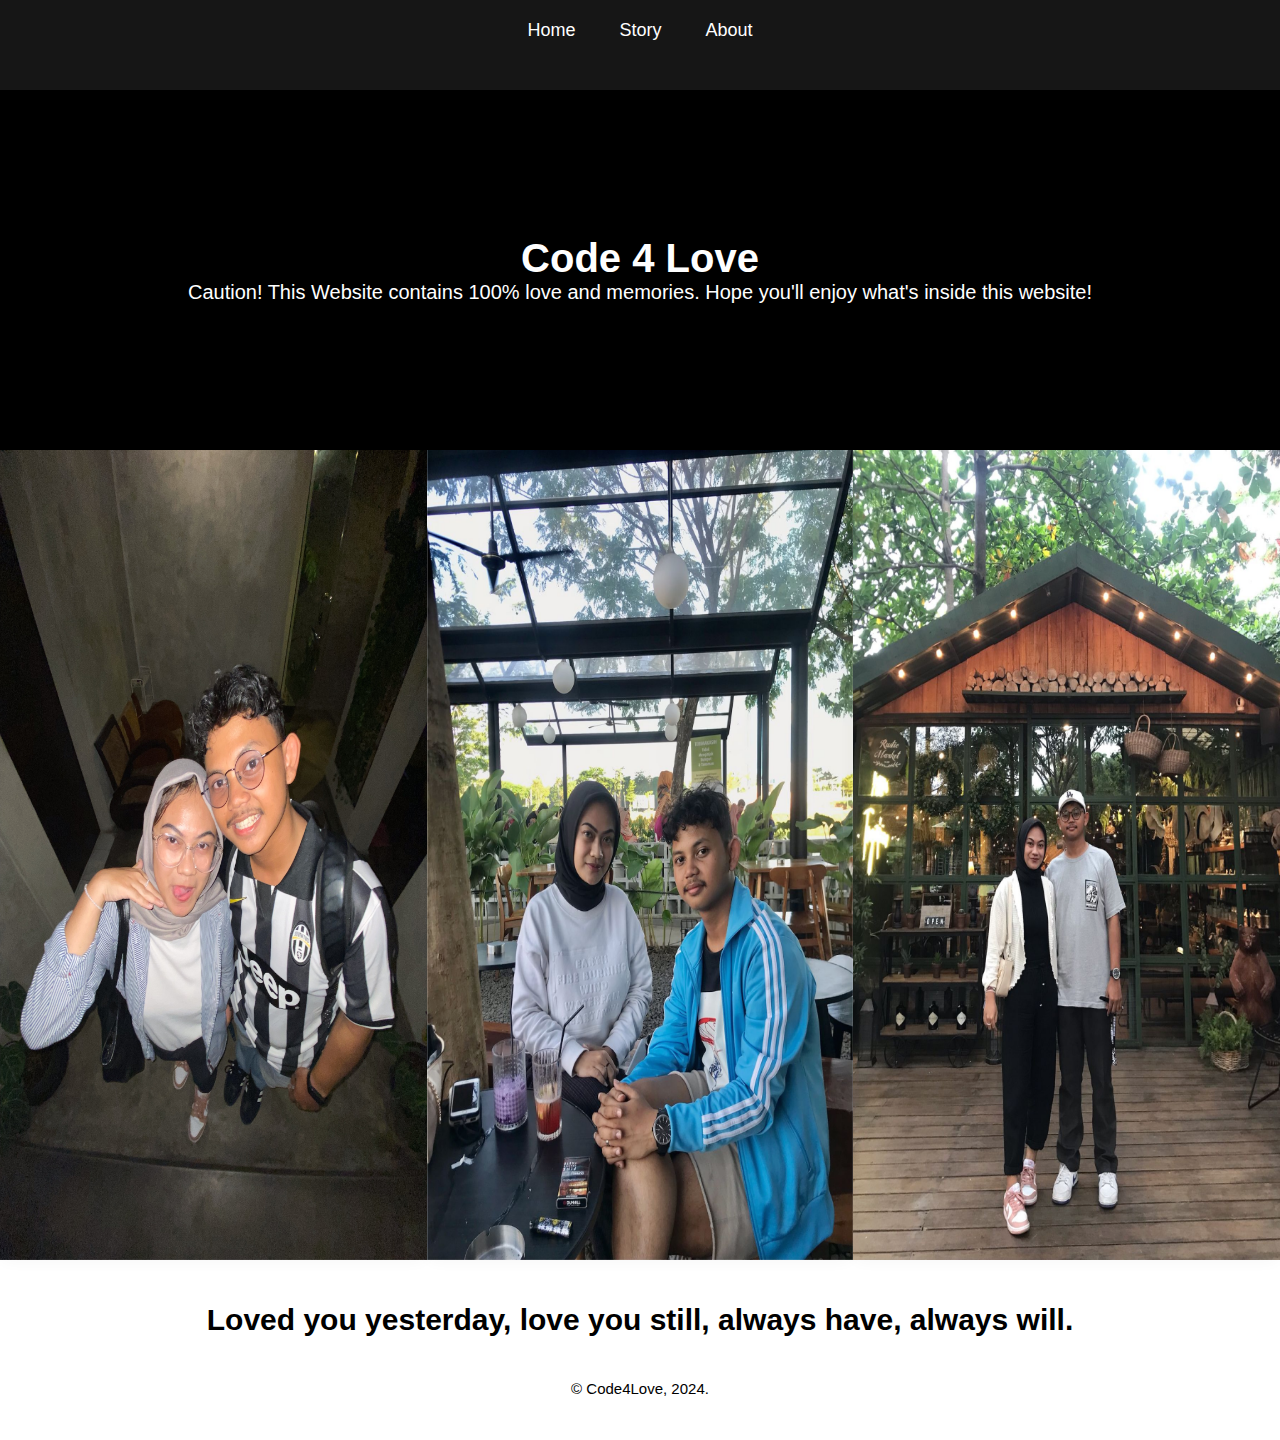
<file: index.html>
<!DOCTYPE html>
<html>
    <head>
        <title>Home | Code4Love</title>
        <link rel="stylesheet" href="style.css" />
    </head>
    <body>
        <!-- NAVIGATION BAR START -->
        <div class="container-navbar">
            <ul class="ul-navbar">
                <li class="li-navbar">
                    <a href="#" class="a-navbar">Home</a>
                </li>
                <li class="li-navbar">
                    <a href="story.html" class="a-navbar">Story</a>
                </li>
                <li class="li-navbar">
                    <a href="about.html" class="a-navbar">About</a>
                </li>
            </ul>
        </div>
        <!-- NAVIGATION BAR END -->

        <!-- WELCOME BAR START -->
        <div class="container-welcome">
            <ul class="ul-welcome">
             <h1>Code 4 Love</h1>
             <p>Caution! This Website contains 100% love and memories. Hope you'll enjoy what's inside this website! </p>
            </ul>
        </div>
        <!-- WELCOME BAR END -->

        <!-- CONTENT 1 START -->
        <div class="tiles">
            <a class="tile" href="blkswn.html">
                <img src="img/fotobahan.JPG" />
                    <div class="details">
                        <span class="title">BLKSWN Coffee</span>
                        <span class="info">Check out our story on this place!</span>
                    </div>
            </a>
            <a class="tile" href="simetri.html">
                <img src="img/fotobahan2.jpeg" />
                    <div class="details">
                        <span class="title">SIMETRI Coffee</span>
                        <span class="info">Check out our story on this place!</span>
                    </div>
            </a>
            <a class="tile" href="rustic.html">
                <img src="img/fotobahan4.jpeg" />
                    <div class="details">
                        <span class="title">RUSTIC Market</span>
                        <span class="info">Check out our story on this place!</span>
                    </div>
            </a>
        </div>
        <!-- CONTENT 1 END -->

        <!-- FOOTER START -->
        <div class="container-footer">
            <h1 class="h1-footer">Loved you yesterday, love you still, always have, always will.</h1>
            <p class="para-footer">© Code4Love, 2024.</p>
        </div>
        <!-- FOOTER END -->
    </body>
</html>
</file>
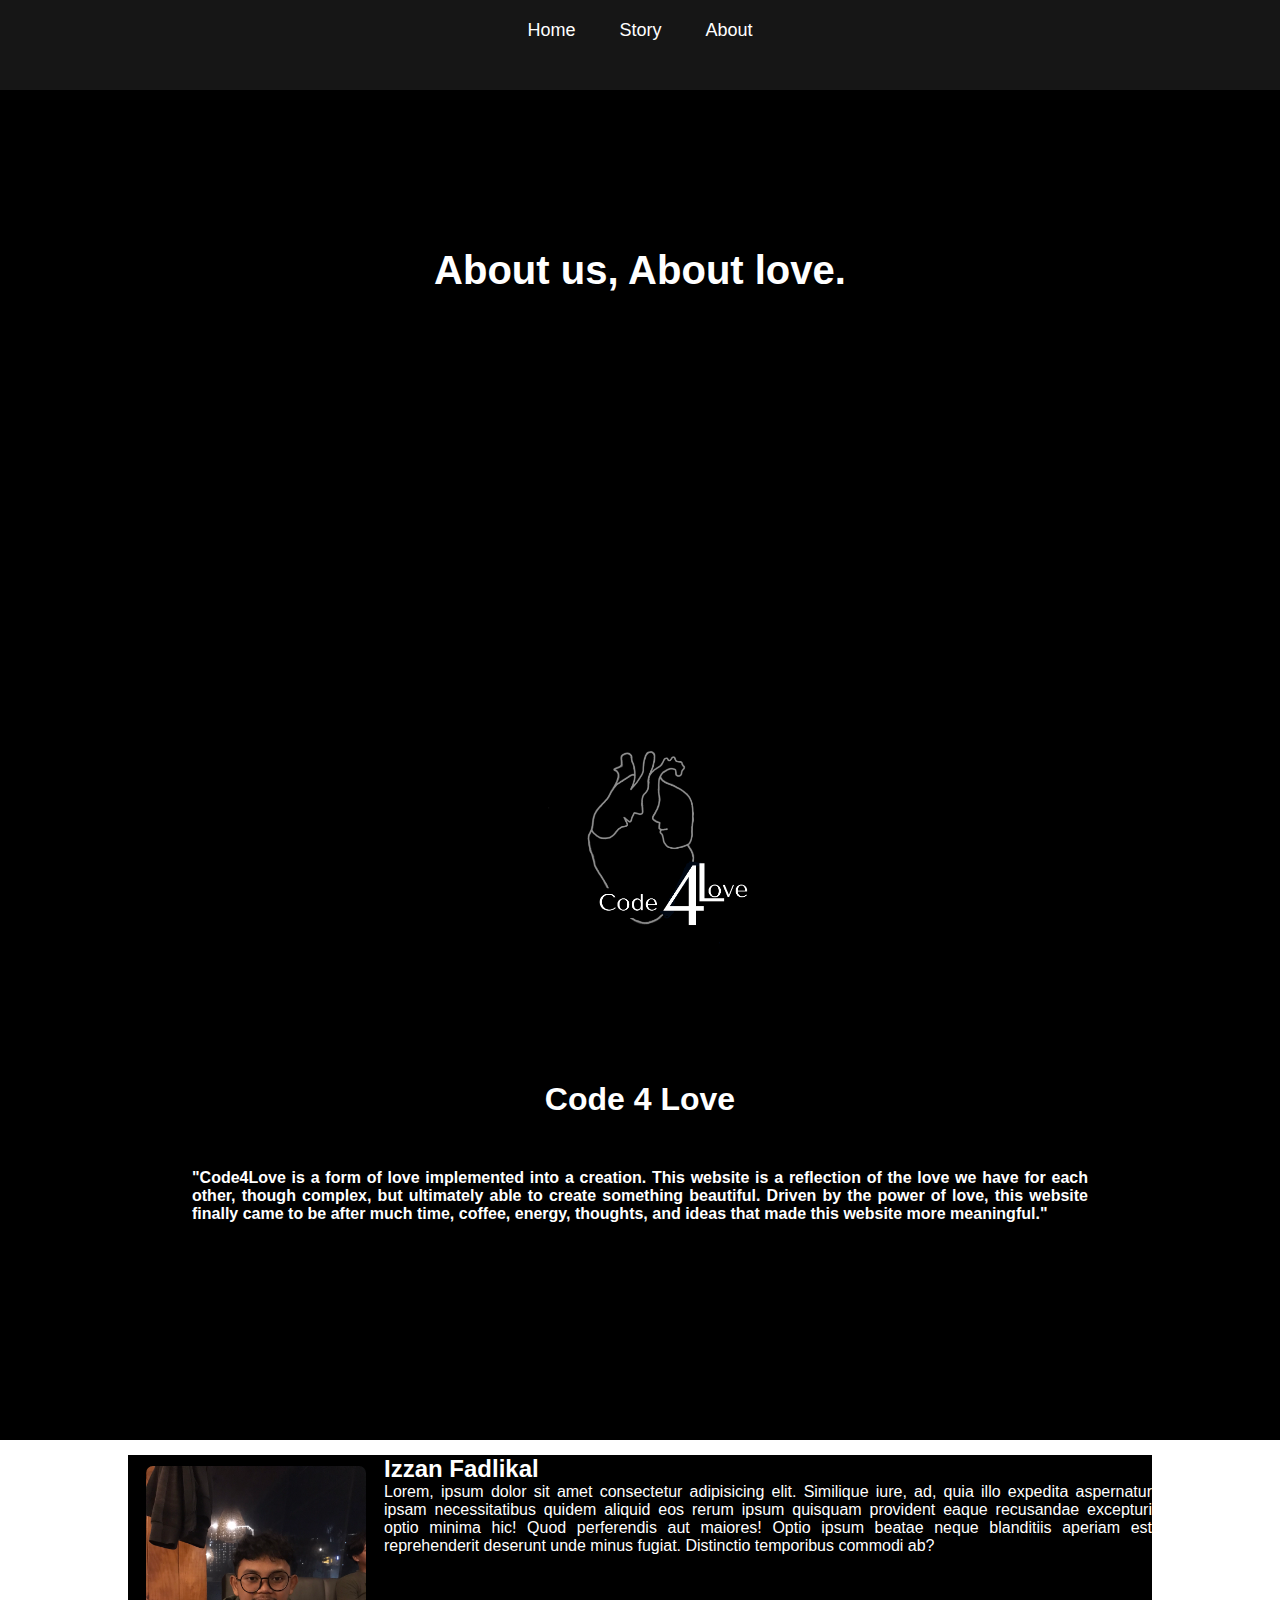
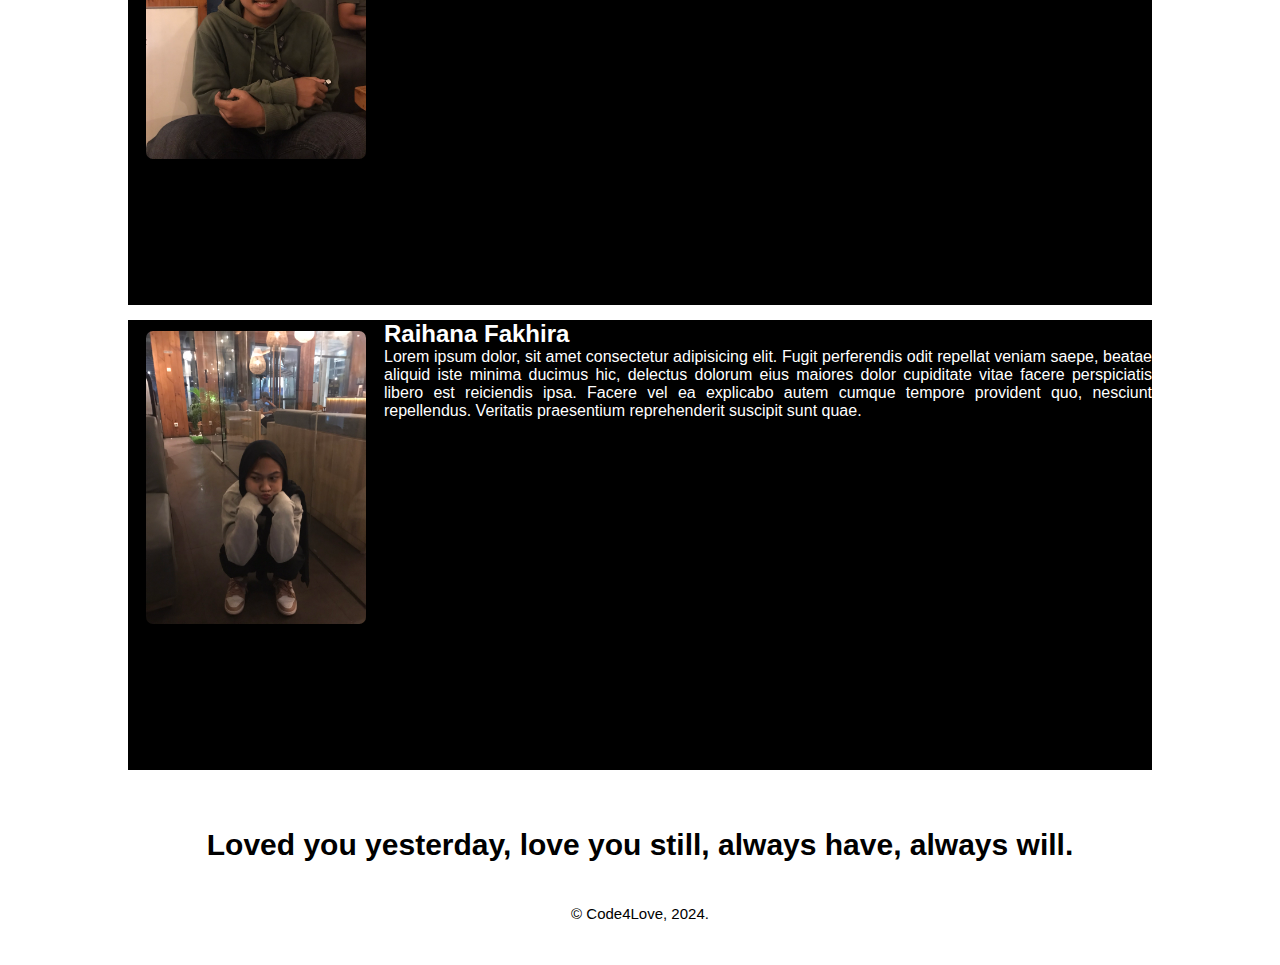
<file: about.html>
<!DOCTYPE html>
<html>
    <head>
        <title>About | Code4Love</title>
        <link rel="stylesheet" href="style.css" />
        <style>
            .text-center {
                text-align: justify;
            }
            .text-box {
                text-align: justify;
            }
        </style>
    </head>
    <body>
        <!-- NAVIGATION BAR START -->
        <div class="container-navbar">
            <ul class="ul-navbar">
                <li class="li-navbar">
                    <a href="index.html" class="a-navbar">Home</a>
                </li>
                <li class="li-navbar">
                    <a href="story.html" class="a-navbar">Story</a>
                </li>
                <li class="li-navbar">
                    <a href="about.html" class="a-navbar">About</a>
                </li>
            </ul>
        </div>
        <!-- NAVIGATION BAR END -->

        <!-- PLACE BAR START -->
        <div class="container-welcome">
            <ul class="ul-welcome">
             <h1>About us, About love.</h1>
            </ul>
        </div>
        <!-- PLACE BAR END -->

        <!-- ABOUT START -->
        <div class="container-about">
            <img class="about-img" src="img/Code4Love.png" alt="" />
            <div>
                <h1 class="text-box">Code 4 Love</h1>
                <b><p class="text-box">"Code4Love is a form of love implemented into a creation. This website is a reflection of the love we have for each other, though complex, but ultimately able to create something beautiful. Driven by the power of love, this website finally came to be after much time, coffee, energy, thoughts, and ideas that made this website more meaningful."
                </p></b>
            </div>
        </div>
        <div class="container-aboutkete">
            <img class="mc-about" src="img/fotoijanabout.jpeg" />
                <div class="fotoabout-kete">
                    <h2>Izzan Fadlikal</h2>
                    <p>Lorem, ipsum dolor sit amet consectetur adipisicing elit. Similique iure, ad, quia illo expedita aspernatur ipsam necessitatibus quidem aliquid eos rerum ipsum quisquam provident eaque recusandae excepturi optio minima hic! Quod perferendis aut maiores! Optio ipsum beatae neque blanditiis aperiam est reprehenderit deserunt unde minus fugiat. Distinctio temporibus commodi ab?</p>
                </div>
        </div>
        <div class="container-aboutkete2">
            <img class="mc-about" src="img/fotohanabout.jpeg" />
                <div class="fotoabout-kete">
                    <h2>Raihana Fakhira</h2>
                    <p>Lorem ipsum dolor, sit amet consectetur adipisicing elit. Fugit perferendis odit repellat veniam saepe, beatae aliquid iste minima ducimus hic, delectus dolorum eius maiores dolor cupiditate vitae facere perspiciatis libero est reiciendis ipsa. Facere vel ea explicabo autem cumque tempore provident quo, nesciunt repellendus. Veritatis praesentium reprehenderit suscipit sunt quae.</p>
                </div>
        </div>
        <!-- ABOUT END -->

        <!-- FOOTER START -->
        <div class="container-footer">
            <h1 class="h1-footer">Loved you yesterday, love you still, always have, always will.</h1>
            <p class="para-footer">© Code4Love, 2024.</p>
        </div>
        <!-- FOOTER END -->
    </body>
</html>
</file>
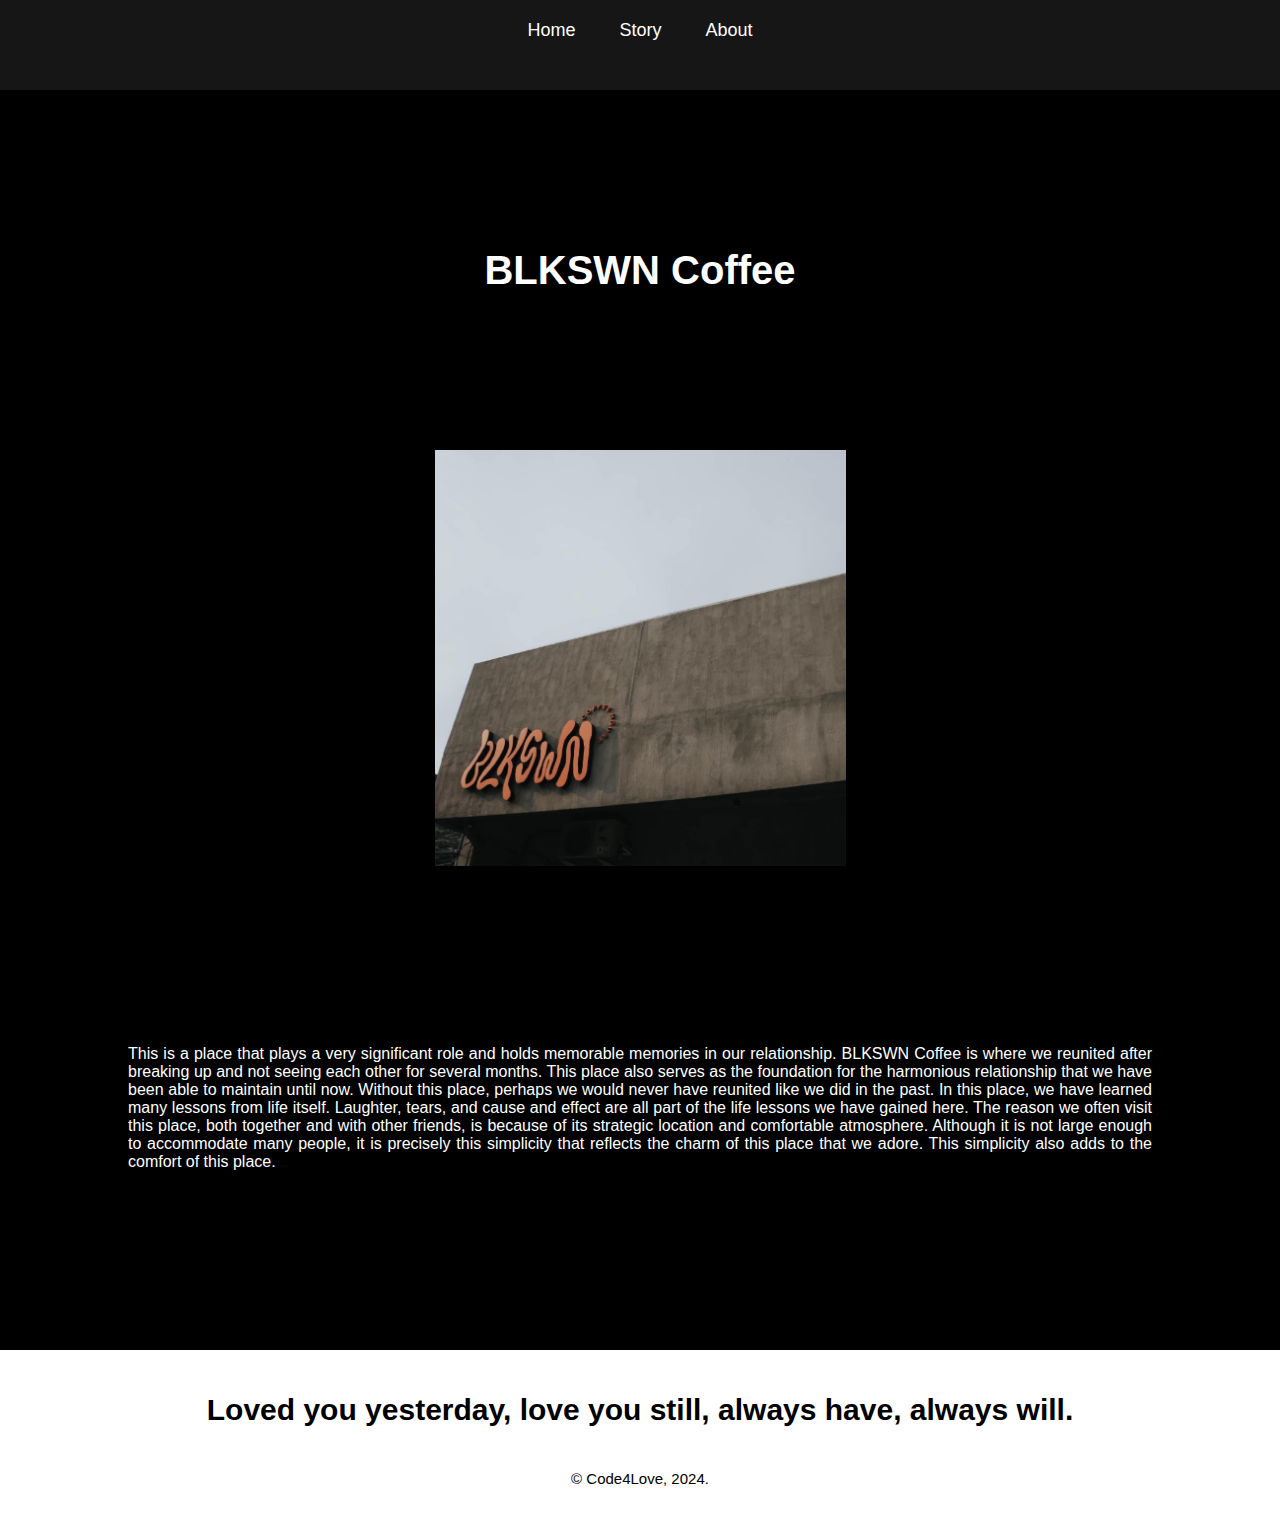
<file: blkswn.html>
<!DOCTYPE html>
<html>
    <head>
        <title>BLKSWN Coffee | Code4Love</title>
        <link rel="stylesheet" href="style.css" />
        <style>
            .text-center {
                text-align: justify;
            }
        </style>
    </head>
    <body>
        <!-- NAVIGATION BAR START -->
        <div class="container-navbar">
            <ul class="ul-navbar">
                <li class="li-navbar">
                    <a href="index.html" class="a-navbar">Home</a>
                </li>
                <li class="li-navbar">
                    <a href="story.html" class="a-navbar">Story</a>
                </li>
                <li class="li-navbar">
                    <a href="about.html" class="a-navbar">About</a>
                </li>
            </ul>
        </div>
        <!-- NAVIGATION BAR END -->

        <!-- PLACE BAR START -->
        <div class="container-welcome">
            <ul class="ul-welcome">
             <h1>BLKSWN Coffee</h1>
            </ul>
        </div>
        <!-- PLACE BAR END -->

        <!-- BLKSWN START -->
            <div class="container-blkswn">
                <img class="blkswn-img" src="img/blkswnlogo.jpg" />
                <P class="text-center">
                This is a place that plays a very significant role and holds memorable memories in our relationship. BLKSWN Coffee is where we reunited after breaking up and not seeing each other for several months.

                This place also serves as the foundation for the harmonious relationship that we have been able to maintain until now. Without this place, perhaps we would never have reunited like we did in the past. In this place, we have learned many lessons from life itself. Laughter, tears, and cause and effect are all part of the life lessons we have gained here.
            
                The reason we often visit this place, both together and with other friends, is because of its strategic location and comfortable atmosphere. Although it is not large enough to accommodate many people, it is precisely this simplicity that reflects the charm of this place that we adore. This simplicity also adds to the comfort of this place.
                </P>
            </div>
        <!-- BLKSWN END -->

        <!-- FOOTER START -->
        <div class="container-footer">
            <h1 class="h1-footer">Loved you yesterday, love you still, always have, always will.</h1>
            <p class="para-footer">© Code4Love, 2024.</p>
        </div>
        <!-- FOOTER END -->
    </body>
</html>
</file>
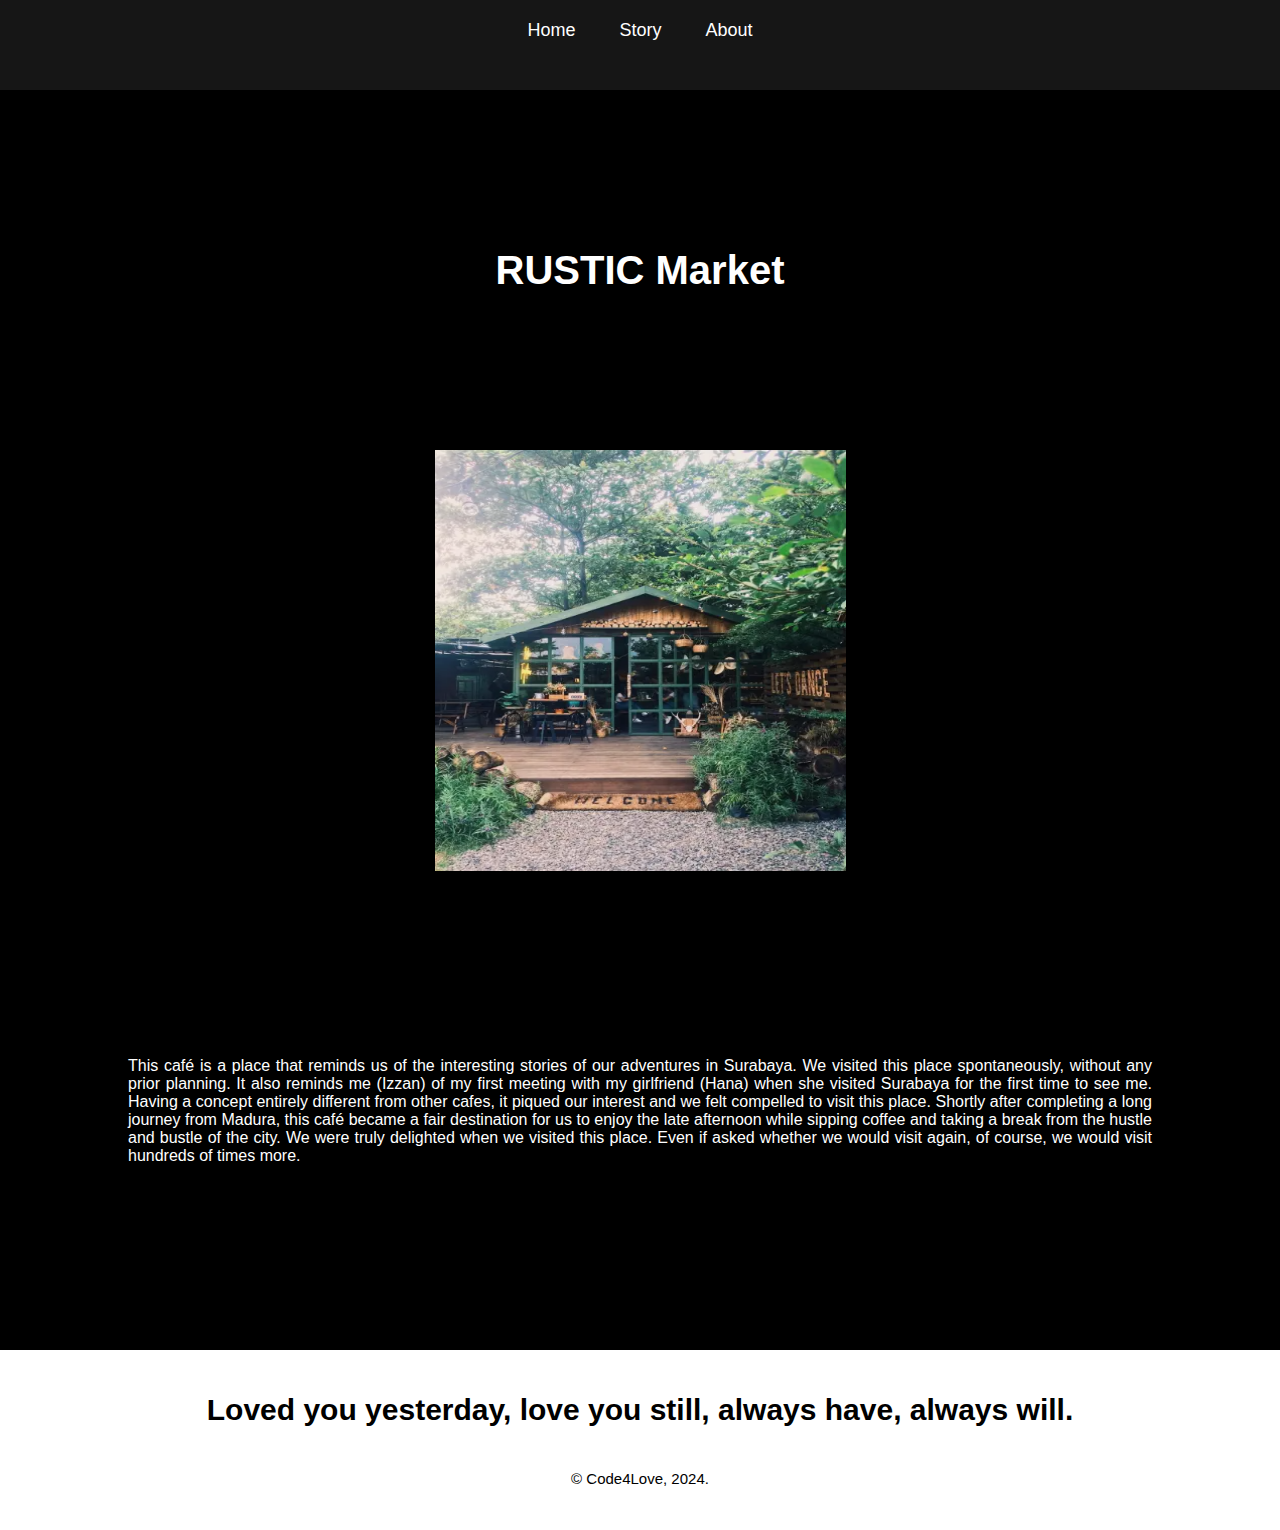
<file: rustic.html>
<!DOCTYPE html>
<html>
    <head>
        <title>RUSTIC Market | Code4Love</title>
        <link rel="stylesheet" href="style.css" />
        <style>
            .text-center {
                text-align: justify;
            }
        </style>
    </head>
    <body>
        <!-- NAVIGATION BAR START -->
        <div class="container-navbar">
            <ul class="ul-navbar">
                <li class="li-navbar">
                    <a href="index.html" class="a-navbar">Home</a>
                </li>
                <li class="li-navbar">
                    <a href="story.html" class="a-navbar">Story</a>
                </li>
                <li class="li-navbar">
                    <a href="about.html" class="a-navbar">About</a>
                </li>
            </ul>
        </div>
        <!-- NAVIGATION BAR END -->

        <!-- PLACE BAR START -->
        <div class="container-welcome">
            <ul class="ul-welcome">
             <h1>RUSTIC Market</h1>
            </ul>
        </div>
        <!-- PLACE BAR END -->

        <!-- SIMETRI START -->
            <div class="container-blkswn">
                <img class="blkswn-img" src="img/rusticlogo.png" />
                <P class="text-center">
                    This café is a place that reminds us of the interesting stories of our adventures in Surabaya. We visited this place spontaneously, without any prior planning. It also reminds me (Izzan) of my first meeting with my girlfriend (Hana) when she visited Surabaya for the first time to see me.

                    Having a concept entirely different from other cafes, it piqued our interest and we felt compelled to visit this place. Shortly after completing a long journey from Madura, this café became a fair destination for us to enjoy the late afternoon while sipping coffee and taking a break from the hustle and bustle of the city.

                    We were truly delighted when we visited this place. Even if asked whether we would visit again, of course, we would visit hundreds of times more.
                </P>
            </div>
        <!-- SIMETRI END -->

        <!-- FOOTER START -->
        <div class="container-footer">
            <h1 class="h1-footer">Loved you yesterday, love you still, always have, always will.</h1>
            <p class="para-footer">© Code4Love, 2024.</p>
        </div>
        <!-- FOOTER END -->
    </body>
</html>
</file>
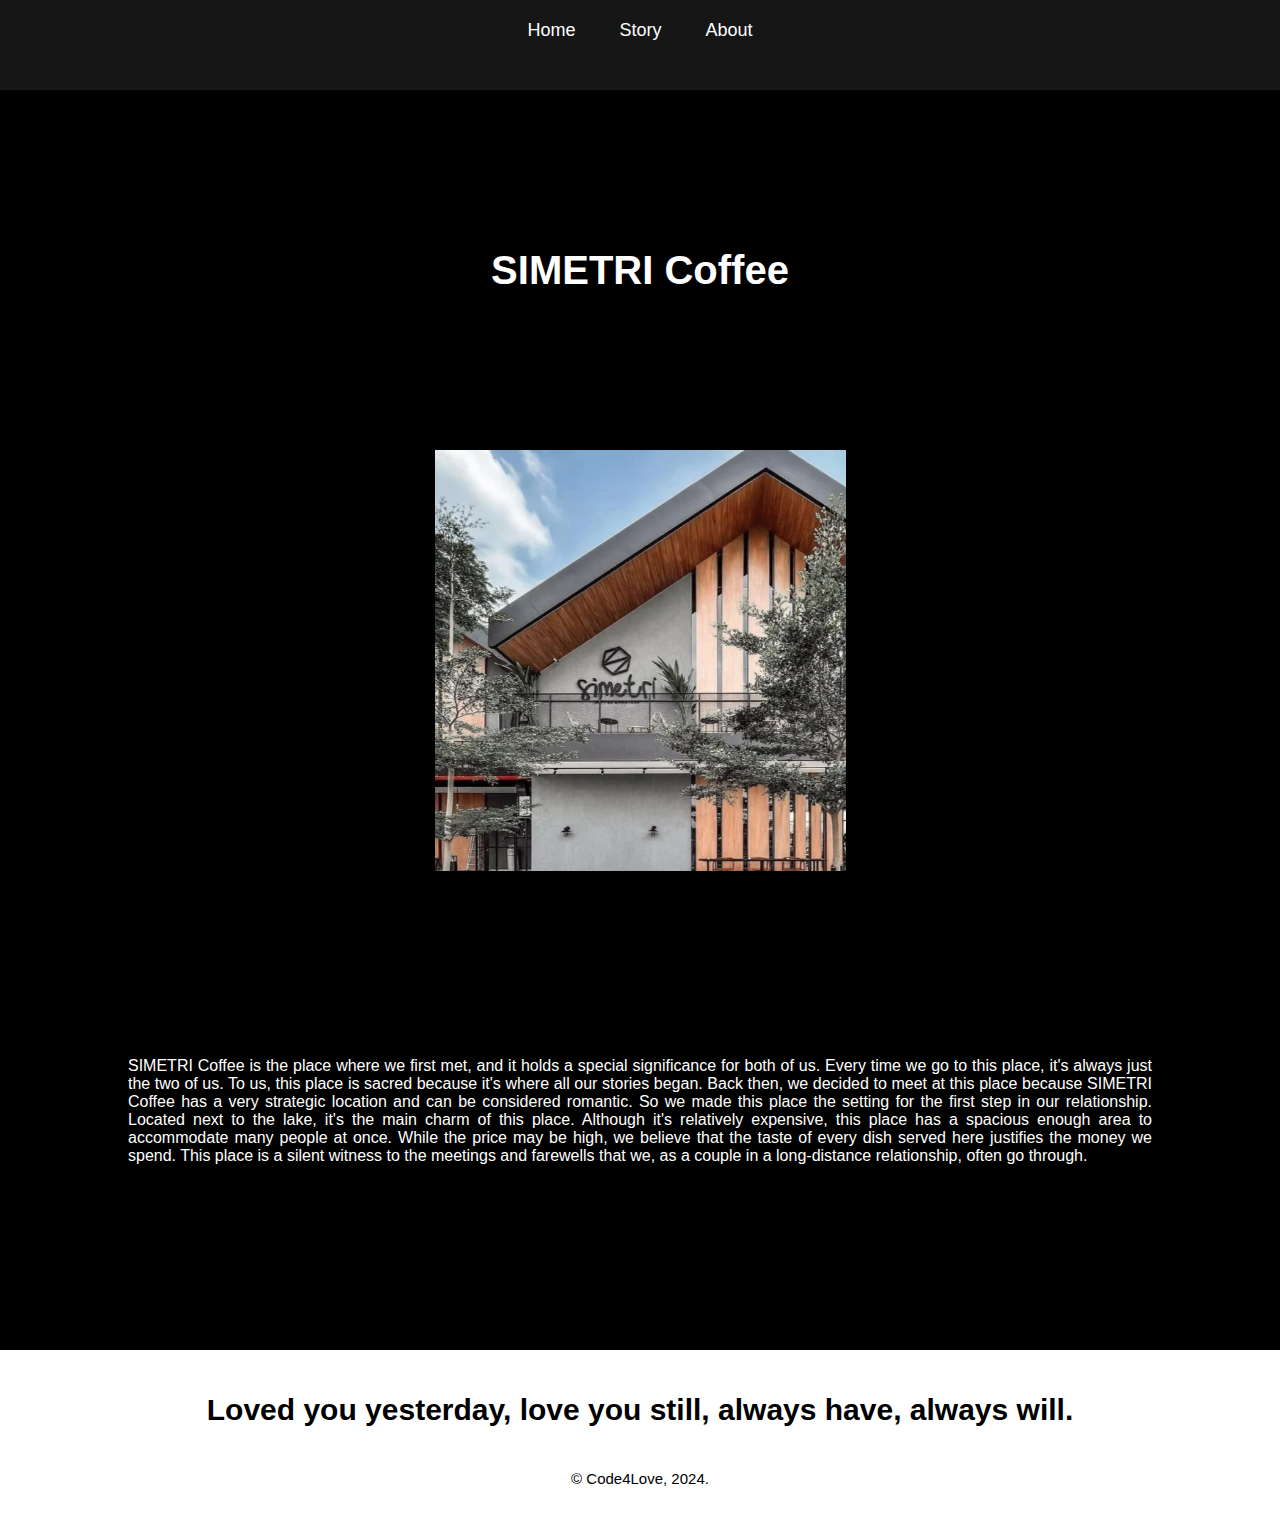
<file: simetri.html>
<!DOCTYPE html>
<html>
    <head>
        <title>SIMETRI Coffee | Code4Love</title>
        <link rel="stylesheet" href="style.css" />
        <style>
            .text-center {
                text-align: justify;
            }
        </style>
    </head>
    <body>
        <!-- NAVIGATION BAR START -->
        <div class="container-navbar">
            <ul class="ul-navbar">
                <li class="li-navbar">
                    <a href="index.html" class="a-navbar">Home</a>
                </li>
                <li class="li-navbar">
                    <a href="story.html" class="a-navbar">Story</a>
                </li>
                <li class="li-navbar">
                    <a href="about.html" class="a-navbar">About</a>
                </li>
            </ul>
        </div>
        <!-- NAVIGATION BAR END -->

        <!-- PLACE BAR START -->
        <div class="container-welcome">
            <ul class="ul-welcome">
             <h1>SIMETRI Coffee</h1>
            </ul>
        </div>
        <!-- PLACE BAR END -->

        <!-- SIMETRI START -->
            <div class="container-blkswn">
                <img class="blkswn-img" src="img/simetrilogo2.png" />
                <P class="text-center">
                    SIMETRI Coffee is the place where we first met, and it holds a special significance for both of us. Every time we go to this place, it's always just the two of us. To us, this place is sacred because it's where all our stories began.

                    Back then, we decided to meet at this place because SIMETRI Coffee has a very strategic location and can be considered romantic. So we made this place the setting for the first step in our relationship. Located next to the lake, it's the main charm of this place. Although it's relatively expensive, this place has a spacious enough area to accommodate many people at once. While the price may be high, we believe that the taste of every dish served here justifies the money we spend.

                    This place is a silent witness to the meetings and farewells that we, as a couple in a long-distance relationship, often go through.
                </P>
            </div>
        <!-- SIMETRI END -->

        <!-- FOOTER START -->
        <div class="container-footer">
            <h1 class="h1-footer">Loved you yesterday, love you still, always have, always will.</h1>
            <p class="para-footer">© Code4Love, 2024.</p>
        </div>
        <!-- FOOTER END -->
    </body>
</html>
</file>
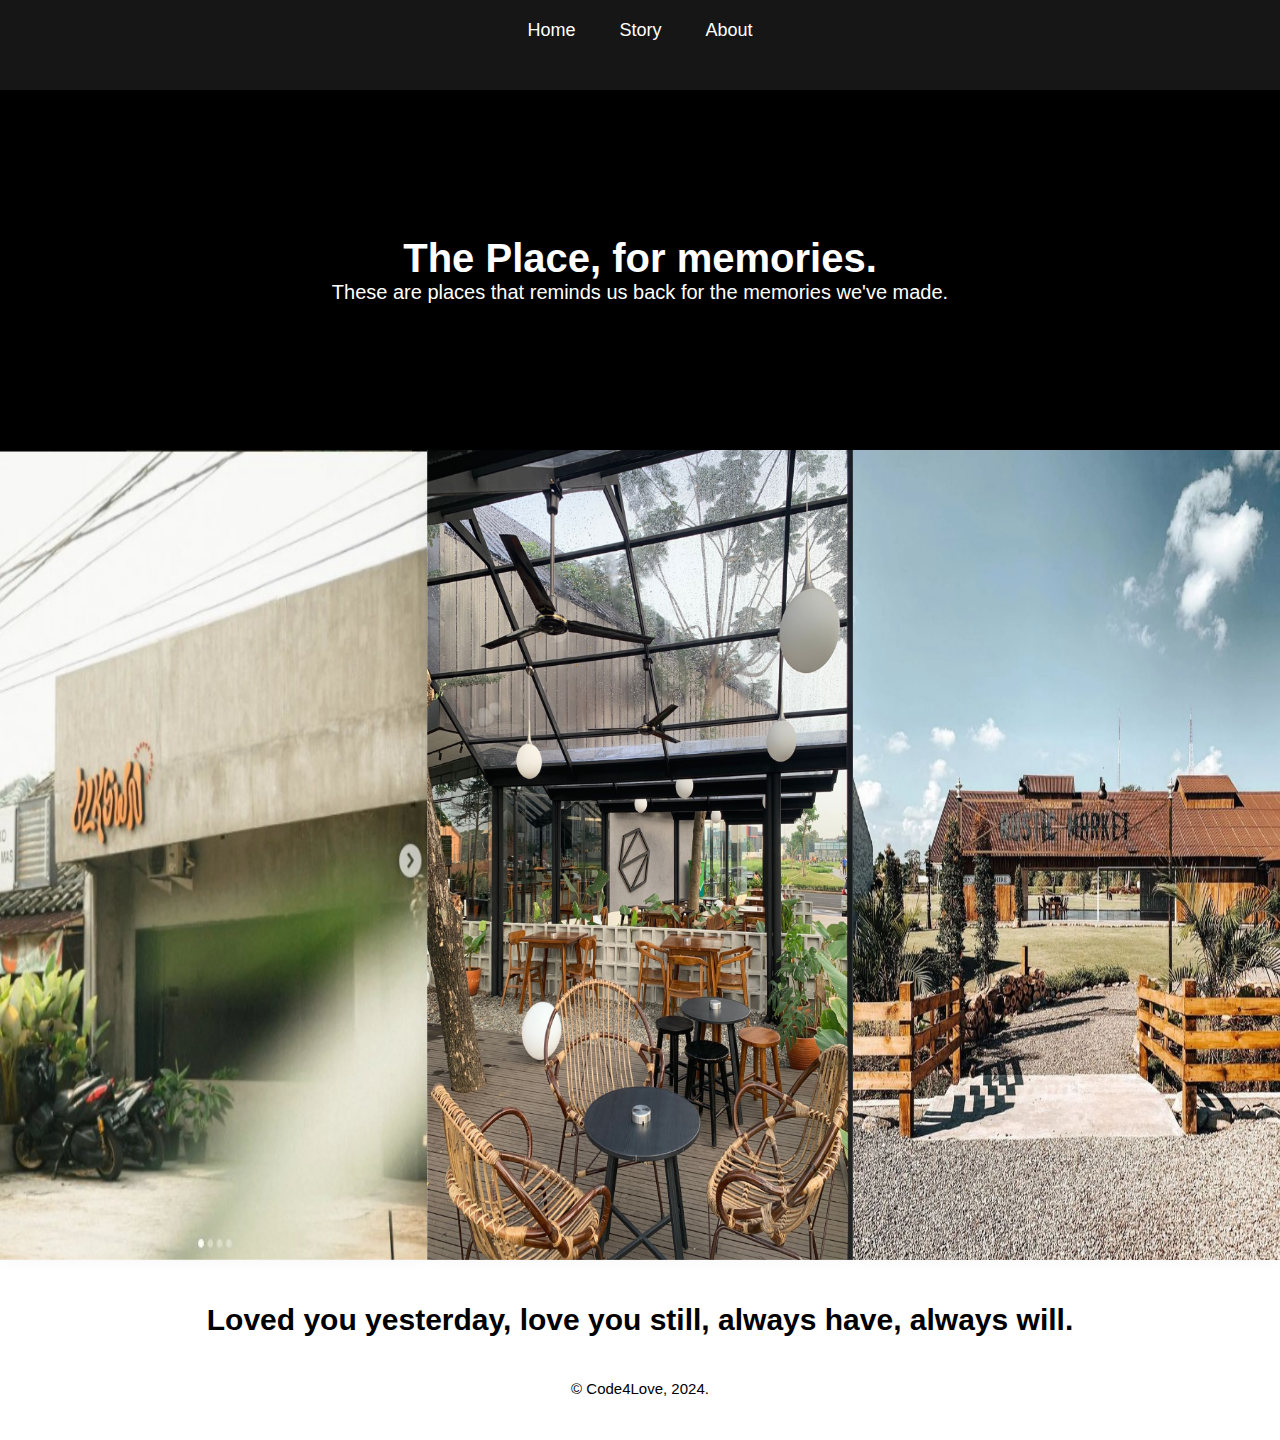
<file: story.html>
<!DOCTYPE html>
<html>
    <head>
        <title>Story | Code4Love</title>
        <link rel="stylesheet" href="style.css" />
    </head>
    <body>
        <!-- NAVIGATION BAR START -->
        <div class="container-navbar">
            <ul class="ul-navbar">
                <li class="li-navbar">
                    <a href="index.html" class="a-navbar">Home</a>
                </li>
                <li class="li-navbar">
                    <a href="story.html" class="a-navbar">Story</a>
                </li>
                <li class="li-navbar">
                    <a href="about.html" class="a-navbar">About</a>
                </li>
            </ul>
        </div>
        <!-- NAVIGATION BAR END -->

        <!-- PLACE BAR START -->
        <div class="container-welcome">
            <ul class="ul-welcome">
             <h1>The Place, for memories.</h1>
             <p>These are places that reminds us back for the memories we've made.</p>
            </ul>
        </div>
        <!-- PLACE BAR END -->

        <!-- CONTENT 1 START -->
        <div class="tiles">
            <a class="tile" href="blkswn.html">
                <img src="img/kafebahan1.jpg" />
                    <div class="details">
                        <span class="title">BLKSWN Coffee</span>
                        <span class="info">Galaxy, Bekasi.</span>
                    </div>
            </a>
            <a class="tile" href="simetri.html">
                <img src="img/kafebahan2.jpg" />
                    <div class="details">
                        <span class="title">SIMETRI Coffee</span>
                        <span class="info">BCBD, Bekasi.</span>
                    </div>
            </a>
            <a class="tile" href="rustic.html">
                <img src="img/kafebahan3.jpg" />
                    <div class="details">
                        <span class="title">RUSTIC Market</span>
                        <span class="info">Graha Natura, Surabaya.</span>
                    </div>
            </a>
        </div>
        <!-- CONTENT 1 END -->

        <!-- FOOTER START -->
        <div class="container-footer">
            <h1 class="h1-footer">Loved you yesterday, love you still, always have, always will.</h1>
            <p class="para-footer">© Code4Love, 2024.</p>
        </div>
        <!-- FOOTER END -->
    </body>
</html>
</file>
<file: style.css>
*, html, body {
    margin: 0;
    padding: 0;
    font-family: Verdana, Geneva, Tahoma, sans-serif;
}

.container-navbar {
    background-color: rgb(22, 22, 22);
    width: 100%;
    height: 10vh;
}

.ul-navbar {
    height: 60px;
    display: flex;
    justify-content: center;
    align-items: center;
}

.li-navbar {
    list-style-type: none;
    padding: 20px;
    color: white;
    margin: 2px;
    font-size: 18px;
}

.li-navbar:hover {
    background-color: grey;
    transition: .2s ease-in-out;
    transition-delay: .2s;
    border-radius: 8px;
}

.a-navbar {
    color: white;
    text-decoration: none;
}

.container-welcome {
    background-color: black;
    width: 100%;
    height: 40vh;
    color: white;
}

.ul-welcome {
    height: 40vh;
    display: flex;
    flex-direction: column;
    justify-content: center;
    align-items: center;
    font-size: 20px;
}

@import url(//codepen.io/chrisdothtml/pen/ojLzJK.css);
.tiles {
  height: 90vh;
  width: 100%;
  display: flex;
  justify-content: center;
  align-items: center;
}

.tiles .tile {
  display: flex;
  justify-content: center;
  align-items: center;
  height: 90vh;
  width: 100%;
  text-align: left;
  opacity: 0.99;
  overflow: hidden;
  position: relative;
  box-shadow: 0 0 20px 0 rgba(0, 0, 0, 0.05);
}

.tiles .tile:before {
  content: "";
  background: linear-gradient(to bottom, rgba(0, 0, 0, 0) 0%, rgba(0, 0, 0, 0.7) 100%);
  height: 100%;
  width: 100%;
  opacity: 0;
  position: absolute;
  top: 100%;
  left: 0;
  z-index: 2;
  transition-property: top, opacity;
  transition-duration: 0.3s;
}

.tiles .tile img {
  display: block;
  height: 100%;
  width: 100%;
  backface-visibility: hidden;
  -webkit-backface-visibility: hidden;
}

.tiles .tile .details {
  font-size: 16px;
  padding: 20px;
  color: #fff;
  position: absolute;
  bottom: 0;
  left: 0;
  z-index: 3;
}

.tiles .tile .details span {
  display: block;
  opacity: 0;
  position: relative;
  top: 100px;
  transition-property: top, opacity;
  transition-duration: 0.3s;
  transition-delay: 0s;
}

.tiles .tile .details .title {
  line-height: 1;
  font-weight: 600;
  font-size: 25px;
}

.tiles .tile .details .info {
  line-height: 1.2;
  font-size: 15px;
}

.tiles .tile:focus:before,
.tiles .tile:focus span, .tiles .tile:hover:before,
.tiles .tile:hover span {
  opacity: 1;
}

.tiles .tile:focus:before, .tiles .tile:hover:before {
  top: 50%;
}

.tiles .tile:focus span, .tiles .tile:hover span {
  top: 0;
}

.tiles .tile:focus .title, .tiles .tile:hover .title {
  transition-delay: 0.15s;
}

.tiles .tile:focus .info, .tiles .tile:hover .info {
  transition-delay: 0.25s;
}

.container-footer {
    height: 20vh;
    width: 100%;
    background-color: white;
    display: flex;
    flex-direction: column;
    justify-content: space-evenly;
    align-items: center;
    color: rgb(0, 0, 0);
}

.h1-footer {
    font-size: 30px;
}

.para-footer {
    font-size: 15px;
}

.container-blkswn {
    background-color: black;
    display: flex;
    flex-direction: column;
    justify-content: center;
    align-items: center;
    width: 100%;
    height: 100vh;
    color: white;
}

.blkswn-img {
  height: 421px;
  width: 411px;
  display: flex;
  justify-content: center;
  align-items: center;
}

.text-center {
  height: 60vh;
  width: 80%;
  display: flex;
  justify-content: center;
  align-items: center;
}

.container-about {
  text-align: center;
  height: 110vh;
  width: 100%;
  background-color: black;
  display: flex;
  flex-direction: column;
  justify-content: center;
  align-items: center;
  color: white;
}

.about-img {
  height: 400px;
  width: 400px;
  margin-bottom: 5px;
  background-color: white;
  margin-top: 0;
}

.text-box {
  color: white;
  background-color: black;
  margin: 15px auto;
  height: 9vh;
  width: 70%;
  display: flex;
  justify-content: center;
  align-items: center;
  text-align: justify;
}

.container-aboutkete {
  margin: 15px auto;
  height: 50vh;
  width: 80%;
  background-color: black;
  text-align: justify;
 }

 .container-aboutkete2 {
  margin: 15px auto;
  width: 80%;
  height: 50vh;
  background-color: black;
  text-align: justify;
 }

.mc-about {
  max-width: 220px;
  float: left;
  border: 3px solid;
  border-radius: 10px;
  margin-right: 15px;
  margin-bottom: 15px;
  margin-left: 15px;
  margin-top: 8px;
 }

 .fotoabout-kete {
  width: 100%;
  height: 50vh;
  background-color: black;
  color: white ;
 }
</file>
